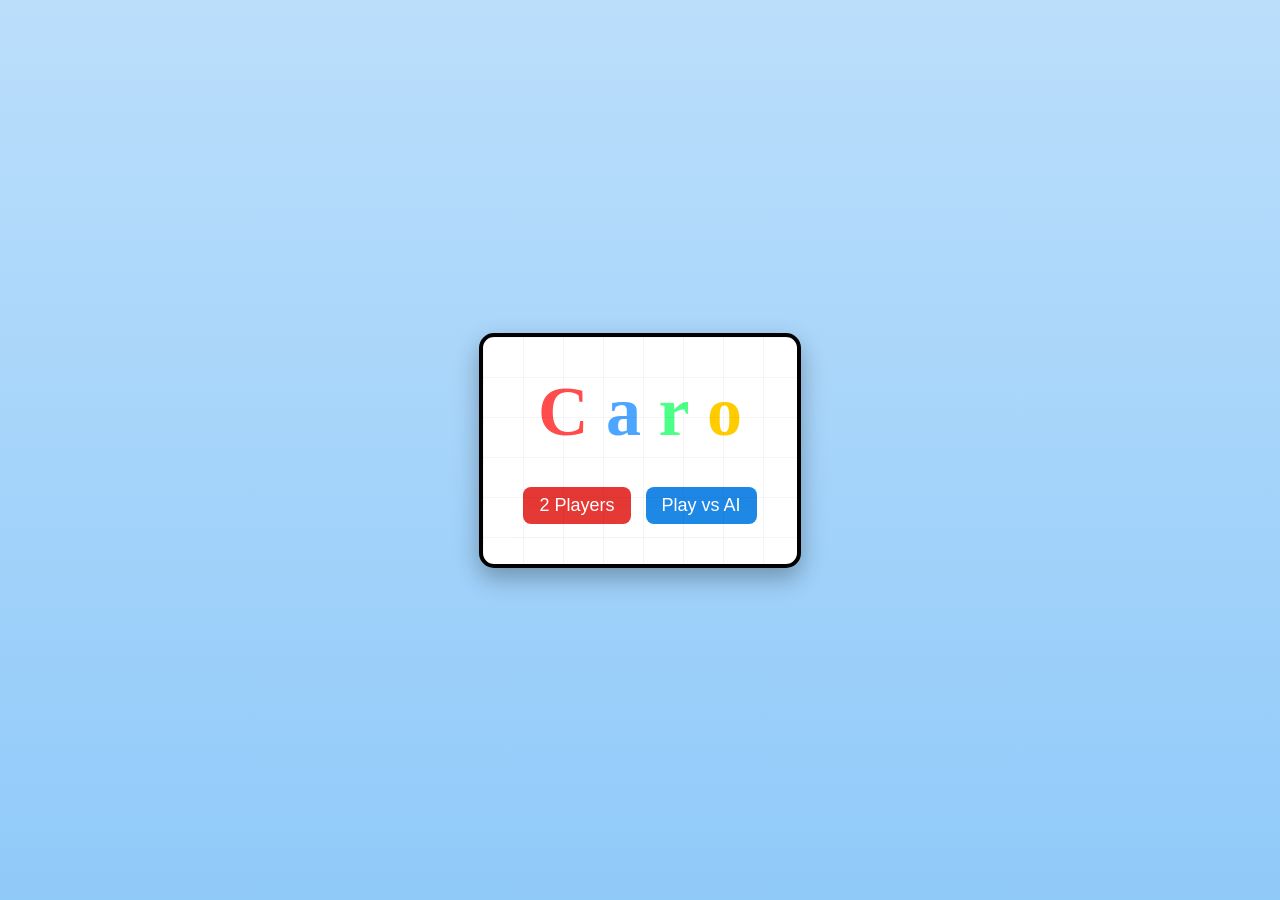
<file: index.html>
<!DOCTYPE html>
<html lang="en">
<head>
    <meta charset="UTF-8">
    <title>Game Caro</title>
    <link rel="stylesheet" type="text/css" href="style.css">
</head>
<body>

<!--MENU-->
<div id="menu-screen" class="screen">
    <div class="menu-card">
        <h1 class="title">
            <span>C</span>
            <span>a</span>
            <span>r</span>
            <span>o</span>
        </h1>

        <div class="menu-buttons">
            <button id="pvp-btn" class="btn pvp">2 Players</button>
            <button id="ai-btn" class="btn ai">Play vs AI</button>
        </div>
    </div>
</div>

<!--GAME-->
<div id="game-screen" class="screen" style="display: none;">
    <h1 class="title">
        <span>C</span>
        <span>a</span>
        <span>r</span>
        <span>o</span>
    </h1>

    <div class="game-container">
        <div class="top-bar">
            <button id="back-btn" class="btn back">← Back</button>

            <div class="player-turn" id="player-turn">
                Player <span id="player-icon"></span>
            </div>

            <button id="restart-btn" class="btn restart">⟳ Restart</button>
        </div>

        <table id="board"></table>
    </div>
</div>

<!-- WIN POPUP -->
<div id="popup" class="popup" style="display: none;">
    <div class="popup-content">
        <button id="popup-close" class="popup-close">✕</button>

        <!-- ❌ NÚT X -->
        <h2 id="popup-text">Winner</h2>

        <button id="popup-restart" class="btn restart">Play Again</button>
    </div>
</div>

<script type="module" src="js/main.js"></script>
</body>
</html>
</file>
<file: style.css>
body {
    margin: 0;
    background: linear-gradient(to bottom, #bbdefb, #90caf9);
}

.title {
    text-align: center;
    font-size: 70px;
    font-weight: 900;
    margin: 0;
    margin-bottom: 20px;
    line-height: 1;
}

/* mỗi chữ 1 style riêng */
.title span {
    display: inline-block;
    animation: wave 1.5s infinite ease-in-out;
    transform-origin: center;
}

.title span:nth-child(1) { animation-delay: 0s; color: #ff4d4d; }
.title span:nth-child(2) { animation-delay: 0.2s; color: #4da6ff; }
.title span:nth-child(3) { animation-delay: 0.4s; color: #4dff88; }
.title span:nth-child(4) { animation-delay: 0.6s; color: #ffcc00; }

@keyframes wave {
    0%, 100% { transform: translateY(0); }
    50% { transform: translateY(-5px); }
}

table {
    border-collapse: collapse;
    margin: 0 auto;
    background-color: white;
    border: 4px solid black;
}

td {
    width: 40px;
    height: 40px;
    text-align: center;
    vertical-align: middle;
    border: 2px solid black;
}

.X, .O {
    position: relative;
}

.X::before,
.X::after {
    content: "";
    position: absolute;
    width: 80%;
    height: 5px;
    background: #d32f2f;
    top: 50%;
    left: 50%;
    border-radius: 2px;
}

.X::before {
    transform: translate(-50%, -50%) rotate(45deg);
}

.X::after {
    transform: translate(-50%, -50%) rotate(-45deg);
}

.O::before {
    content: "";
    position: absolute;
    width: 50%;
    height: 50%;
    border: 5px solid #1976d2;
    border-radius: 50%;
    top: 50%;
    left: 50%;
    transform: translate(-50%, -50%);
}

.cell {
    cursor: pointer;
    font-size: 20px;
    font-weight: bold;
    transition: 0.2s;
    position: relative;
}

.cell:hover {
    background-color: #ddd;
}

.screen {
    display: flex;
    flex-direction: column;
    justify-content: center;
    align-items: center;
    height: 100vh;
}

.menu-buttons {
    margin-top: 20px;
    display: flex;
    gap: 15px;
}

.btn {
    padding: 8px 16px;
    font-size: 18px;
    border: none;
    border-radius: 8px;
    cursor: pointer;
    color: white;
    transition: 0.2s;
}

.pvp {
    background-color: #e53935;
}

.pvp:hover {
    background-color: #c62828;
    transform: scale(1.05);
}

.ai {
    background-color: #1e88e5;
}

.ai:hover {
    background-color: #1565c0;
    transform: scale(1.05);
}

.menu-card {
    background: white;
    padding: 40px;
    border-radius: 15px;
    box-shadow: 0 10px 25px rgba(0,0,0,0.3);
    border: 4px solid black;
    display: flex;
    flex-direction: column;
    align-items: center;
    position: relative;
    overflow: hidden;
}

.menu-card::after {
    content: "";
    position: absolute;
    inset: 0;
    background-image:
        linear-gradient(rgba(0,0,0,0.1) 1px, transparent 1px),
        linear-gradient(90deg, rgba(0,0,0,0.1) 1px, transparent 1px);
    background-size: 40px 40px;
    opacity: 0.4;
    pointer-events: none;
}

.back {
    background-color: #555;
}

.back:hover {
    background-color: #333;
}

.game-container {
    display: flex;
    flex-direction: column;
    align-items: center;
}

.player-turn {
    position: static;
    transform: none;

    font-size: 20px;
    font-weight: bold;
    display: flex;
    align-items: center;
    gap: 8px;
}

.player-turn .X::before,
.player-turn .X::after {
    width: 20px;
    height: 3px;
}

.player-turn .O::before {
    width: 15px;
    height: 15px;
    border-width: 3px;
}

.player-turn span {
    position: relative;
    width: 20px;
    height: 20px;
    display: inline-block;
}

.top-bar {
    display: flex;
    align-items: center;
    justify-content: space-between;
    position: relative;
    width: 100%;
    margin-bottom: 10px;
}

.restart {
    background-color: #43a047;
}

.restart:hover {
    background-color: #2e7d32;
}

.popup {
    position: fixed;
    inset: 0;
    background: rgba(0,0,0,0.5); /* nền mờ */
    display: flex;
    justify-content: center;
    align-items: center;
    z-index: 999;
}

.popup-content {
    background: white;
    padding: 30px 50px;
    border-radius: 15px;
    text-align: center;
    border: 4px solid black;
    box-shadow: 0 10px 25px rgba(0,0,0,0.3);
    position: relative;
}

.popup-content h2 {
    margin-bottom: 20px;
    font-size: 28px;
}

.popup-close {
    position: absolute;
    top: 8px;
    right: 12px;

    border: none;
    background: transparent;

    font-size: 22px;
    cursor: pointer;
    color: #555;

    transition: 0.2s;
}

.popup-close:hover {
    color: #000;
    transform: scale(1.2);
}

.win {
    animation: blink 0.8s infinite;
}

@keyframes blink {
    0%, 100% {
        background-color: yellow;
    }
    50% {
        background-color: orange;
    }
}
</file>
